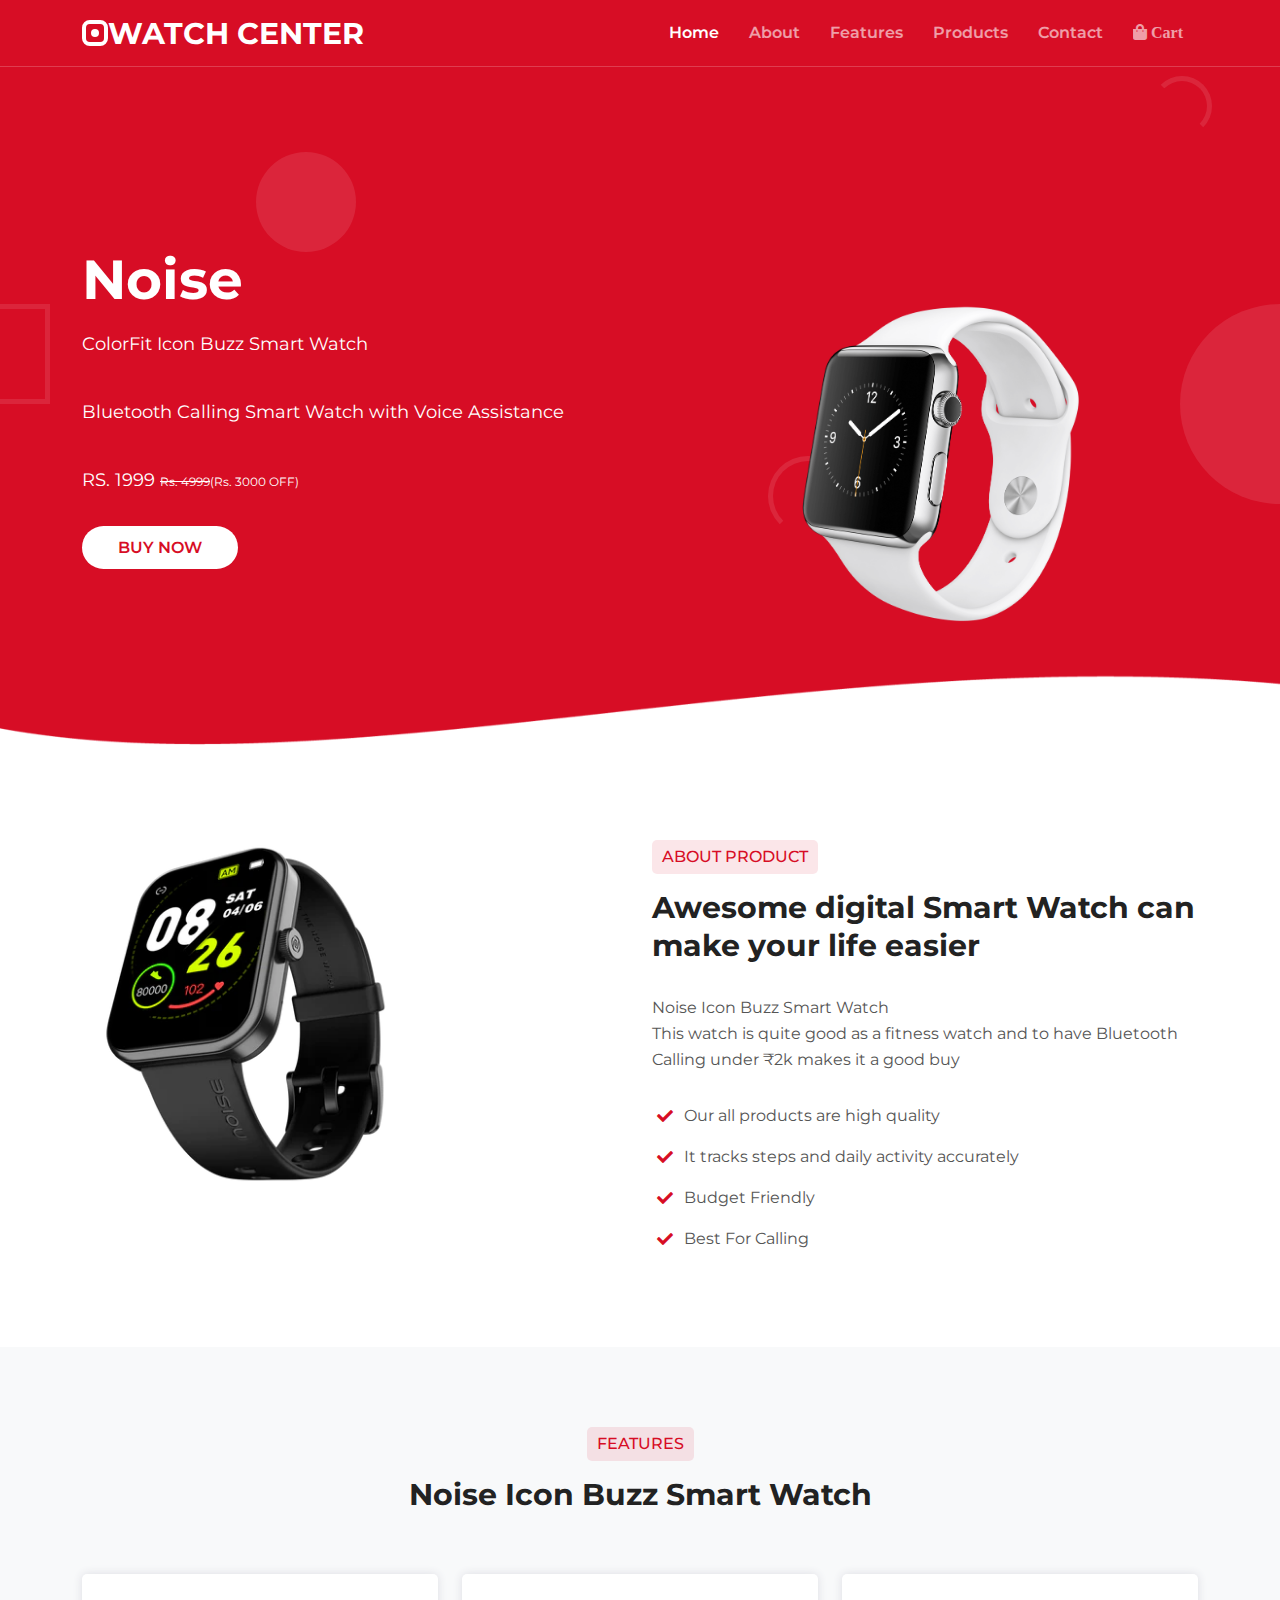
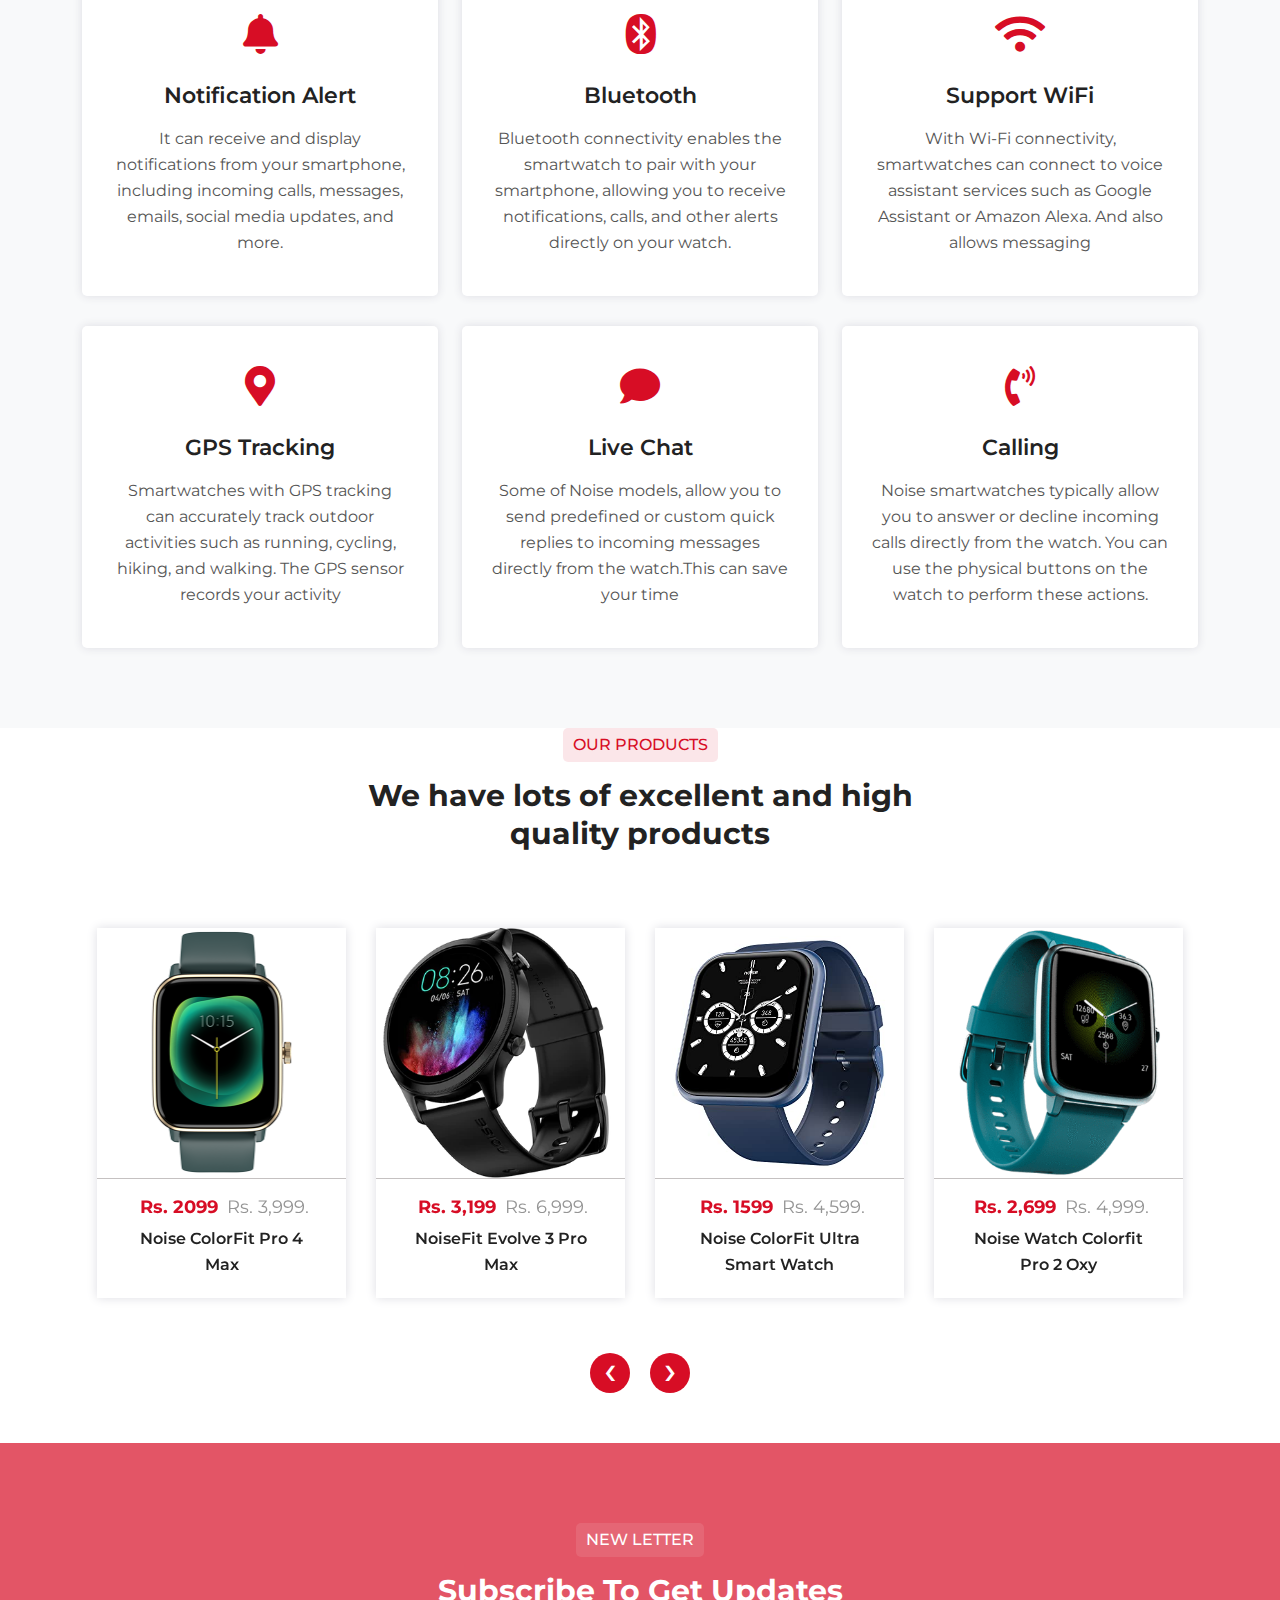
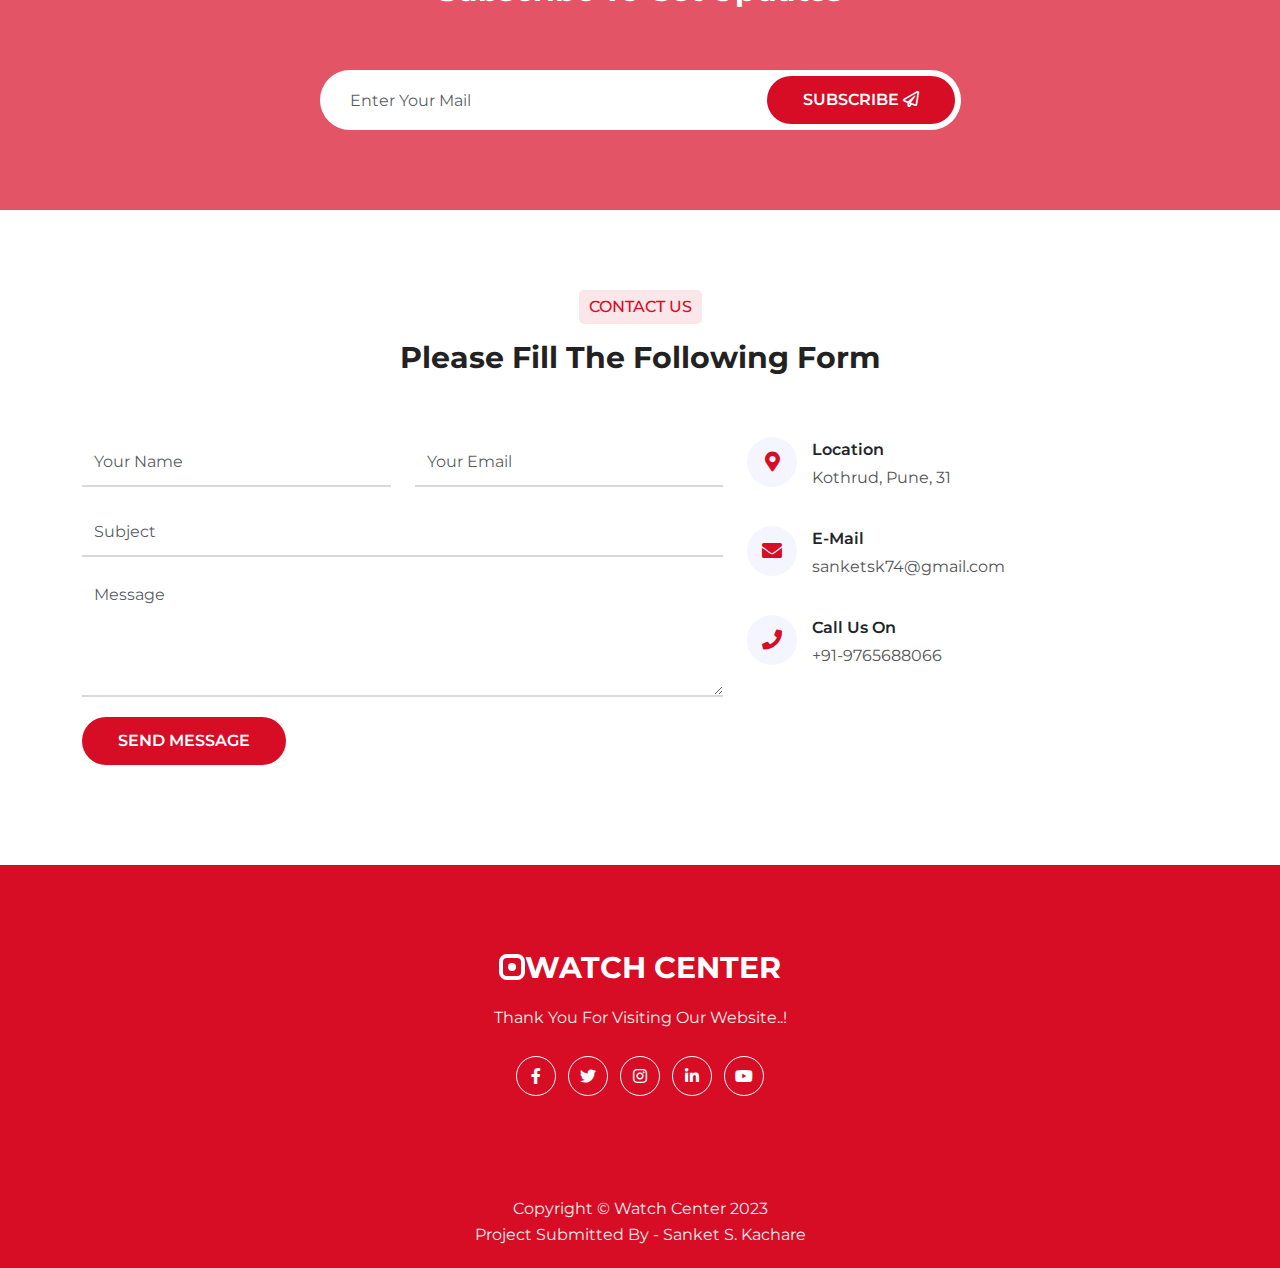
<file: index.html>
<!DOCTYPE html>
<html>
<head>
	<title>Product Landing Page</title>
  <meta name="viewport" content="width=device-width, initial-scale=1">
  <!-- Font awesome  -->
  <link rel="stylesheet" href="./css/fontawesome.css">
  <!-- Bootstrap -->
  <link rel="stylesheet" href="./css/bootstrap.min.css">
  <link rel="stylesheet" href="https://cdn.jsdelivr.net/npm/bootstrap@5.2.3/dist/css/bootstrap.min.css" rel="stylesheet">
<!-- Owl carousel -->
  <link rel="stylesheet" href="./css/owl.carousel.min.css">
  <!-- Main css -->
  <link rel="stylesheet" href="./css/style.css">
   <!-- Responsive css -->
   <link rel="stylesheet" href="./css/responsive.css">
  <!-- Default skin -->
  <link rel="stylesheet" href="./css/skins/crimson.css">

</head>
<body>
<!-- Header -->
<header class="header fixed-top">
  <div class="container">
    <nav class="navbar navbar-expand-lg navbar-light">
      <!-- Brand -->
      <a class="navbar-brand" href="#"><span class="logo-circle"></span>Watch Center</a>
    
      <!-- Toggler/collapsibe Button -->
      <button class="navbar-toggler" type="button" data-toggle="collapse" data-target="#collapsibleNavbar">
        <span class="navbar-toggler-icon"></span>
      </button>
    
      <!-- Navbar links -->
      <div class="collapse navbar-collapse" id="collapsibleNavbar">
        <ul class="navbar-nav ml-auto">
          <li class="nav-item">
            <a class="nav-link active" href="#home">Home</a>
          </li>
          <li class="nav-item">
            <a class="nav-link active" href="#about">About</a>
          </li>
          <li class="nav-item">
            <a class="nav-link active" href="#features">Features</a>
          </li>
          <li class="nav-item">
            <a class="nav-link active" href="#products">Products</a>
          </li>
          <li class="nav-item">
            <a class="nav-link active" href="#contact">Contact</a>
          </li>
          <li class="nav-item"><a href="cart.html" class="nav-link active"><i class="fas fa-shopping-bag"> Cart</i></a></li>
        </ul>
      </div>
    </nav>
  </div>
</header>
<!-- Header End-->

<!-- Home Section -->
<section class="home-section" id="home">
  <div class="bg-shapes">
    <div></div>
    <div></div>
    <div></div>
    <div></div>
    <div></div>
  </div>
  <div class="container">
    <div class="row">
      <div class="col-lg-6">
        <div class="home-content">
          <h1>Noise</h1>
          <p>ColorFit Icon Buzz Smart Watch</p>
          <p>Bluetooth Calling Smart Watch with Voice Assistance</p>
          <p>RS. 1999 <Span style="font-size: 12px;"><strike>Rs. 4999</strike>(Rs. 3000 OFF)</Span></p>
          <a href="./cart.html" class="btb mybtn1">Buy Now</a>
        </div>
      </div>

      <div class="col-lg-6 order-first order-lg-last">
        <div class="home-img">
          <img src="img/watch-01.png" alt="Noise Smart Watch">
        </div>
      </div>
    </div>
  </div>
</section>

<!-- Home Section end -->

<!-- About Section Start -->
<section class="about-section" id="about">
  <div class="container">
    <div class="row">
      <div class="col-lg-6">
        <div class="about-img">
          <img class="img-fluid" src="./img/watch-02.png" alt="Noise watch">
        </div>
      </div>
      <div class="col-lg-6 order-first order-lg-last">
        <!-- Section Title Start -->
        <div class="section-title">
          <h1 class="title">About Product</h1>
          <h2 class="subtitle"> Awesome digital Smart Watch can make your life easier</h2>
        </div>
        <!-- Section Title End -->
        <div class="about-content">
          <p>Noise Icon Buzz Smart Watch <br>This watch is quite good as a fitness watch and to have Bluetooth Calling under ₹2k makes it a good buy</p>
          <ul class="list-unstyled">
            <li><i class="fas fa-check"></i> Our all products are high quality</li>
            <li><i class="fas fa-check"></i> It tracks steps and daily activity accurately</li>
            <li><i class="fas fa-check"></i> Budget Friendly</li>
            <li><i class="fas fa-check"></i> Best For Calling</li>
          </ul>
        </div>
      </div>
    </div>
  </div>
</section>

<!-- About Section End -->

<!-- Features Section Start -->
<section class="features-section bg-light" id="features">
  <div class="container">
    <div class="row justify-content-center">
      <div class="col-lg-7">
        <!-- Section Title Start -->
        <div class="section-title">
          <h1 class="title">Features</h1>
          <h2 class="subtitle">Noise Icon Buzz Smart Watch</h2>
        </div>
        <!-- Section Title End -->
      </div>
    </div>
    <div class="row">
      <!-- features items starts -->
      <div class="col-md-6 col-lg-4 d-flex">
        <div class="col-lg-12 features-item">
          <div class="icon"><i class="fas fa-bell"></i></div>
          <h3>Notification Alert</h3>
          <p>It can receive and display notifications from your smartphone, including incoming calls, messages, emails, social media updates, and more.</p>
        </div>
      </div>
      <!-- features items end -->
      <!-- features items starts -->
      <div class="col-md-6 col-lg-4 d-flex">
        <div class="col-lg-12 features-item">
          <div class="icon"><i class="fab fa-bluetooth"></i></div>
          <h3>Bluetooth</h3>
          <p>Bluetooth connectivity enables the smartwatch to pair with your smartphone, allowing you to receive notifications, calls, and other alerts directly on your watch.</p>
        </div>
      </div>
      <!-- features items end -->
      <!-- features items starts -->
      <div class="col-md-6 col-lg-4 d-flex">
        <div class="col-lg-12 features-item">
          <div class="icon"><i class="fas fa-wifi"></i></div>
          <h3>Support WiFi</h3>
          <p>With Wi-Fi connectivity, smartwatches can connect to voice assistant services such as Google Assistant or Amazon Alexa. And also allows messaging</p>
        </div>
      </div>
      <!-- features items end -->
      <!-- features items starts -->
      <div class="col-md-6 col-lg-4 d-flex">
        <div class="col-lg-12 features-item">
          <div class="icon"><i class="fas fa-map-marker-alt"></i></div>
          <h3>GPS Tracking</h3>
          <p>Smartwatches with GPS tracking can accurately track outdoor activities such as running, cycling, hiking, and walking. The GPS sensor records your activity</p>
        </div>
      </div>
      <!-- features items end -->
      <!-- features items starts -->
      <div class="col-md-6 col-lg-4 d-flex">
        <div class="col-lg-12 features-item">
          <div class="icon"><i class="fas fa-comment"></i></div>
          <h3>Live Chat</h3>
          <p>Some of Noise models, allow you to send predefined or custom quick replies to incoming messages directly from the watch.This can save your time</p>
        </div>
      </div>
      <!-- features items end -->
      <!-- features items starts -->
      <div class="col-md-6 col-lg-4 d-flex">
        <div class="col-lg-12 features-item">
          <div class="icon"><i class="fas fa-phone-volume"></i></div>
          <h3>Calling</h3>
          <p> Noise smartwatches typically allow you to answer or decline incoming calls directly from the watch. You can use the physical buttons on the watch to perform these actions.</p>
        </div>
      </div>
      <!-- features items end -->
    </div>
  </div>
</section>
<!-- Features Section End -->

<!-- Product Section Start -->
<section class="products-section" id="products">
  <div class="container">
    <div class="row justify-content-center">
      <div class="col-lg-7">
        <!-- Section Title Start -->
        <div class="section-title">
          <h1 class="title">Our Products</h1>
          <h2 class="subtitle">We have lots of excellent and high quality products</h2>
        </div>
        <!-- Section Title End -->
      </div>
    </div>
    <div class="row">
      <div class="owl-carousel" id="product-carousel">
        
      <!-- Product Item Start -->
      <div class="col-lg-12">
        <div class="products-item">
          <div class="product-img">
            <img class="img-fluid" src="./img/products/5.png" alt="Noise ColorFit Pro 4 Max">
            <div class="overlay d-flex">
              <a href="./cart.html" class="btn mybtn1">Buy Now</a>
            </div>
          </div>
          <div class="product-content">
            <div class="product-price">
              <span class="new-price">Rs. 2099</span>
              <span class="old-price">Rs. 3,999.</span>
            </div>
            <h5 class="product-name">Noise ColorFit Pro 4 Max</h5>
          </div>
        </div>
      </div>
      <!-- Product Item End -->

       <!-- Product Item Start -->
       <div class="col-lg-12">
        <div class="products-item">
          <div class="product-img">
            <img class="img-fluid" src="./img/products/3.png" alt="NoiseFit Evolve 3">
            <div class="overlay d-flex">
              <a href="./cart.html" class="btn mybtn1">Buy Now</a>
            </div>
          </div>
          <div class="product-content">
            <div class="product-price">
              <span class="new-price">Rs. 3,199</span>
              <span class="old-price">Rs. 6,999.</span>
            </div>
            <h5 class="product-name">NoiseFit Evolve 3 Pro Max</h5>
          </div>
        </div>
      </div>
      <!-- Product Item End -->

       <!-- Product Item Start -->
       <div class="col-lg-12">
        <div class="products-item">
          <div class="product-img">
            <img class="img-fluid" src="./img/products/4.png" alt="Noise ColorFit Ultra Smart Watch">
            <div class="overlay d-flex">
              <a href="./cart.html" class="btn mybtn1">Buy Now</a>
            </div>
          </div>
          <div class="product-content">
            <div class="product-price">
              <span class="new-price">Rs. 1599</span>
              <span class="old-price">Rs. 4,599.</span>
            </div>
            <h5 class="product-name">Noise ColorFit Ultra Smart Watch</h5>
          </div>
        </div>
      </div>
      <!-- Product Item End -->

       <!-- Product Item Start -->
       <div class="col-lg-12">
        <div class="products-item">
          <div class="product-img">
            <img class="img-fluid" src="./img/products/2.png" alt="Noise Watch Colorfit Pro 2 Oxy">
            <div class="overlay d-flex">
              <a href="./cart.html" class="btn mybtn1">Buy Now</a>
            </div>
          </div>
          <div class="product-content">
            <div class="product-price">
              <span class="new-price">Rs. 2,699</span>
              <span class="old-price">Rs. 4,999.</span>
            </div>
            <h5 class="product-name">Noise Watch Colorfit Pro 2 Oxy</h5>
          </div>
        </div>
      </div>
      <!-- Product Item End -->

       <!-- Product Item Start -->
       <div class="col-lg-12">
        <div class="products-item">
          <div class="product-img">
            <img class="img-fluid" src="./img/products/1.png" alt="Noise ColorFit Caliber Smartwatch">
            <div class="overlay d-flex">
              <a href="./cart.html" class="btn mybtn1">Buy Now</a>
            </div>
          </div>
          <div class="product-content">
            <div class="product-price">
              <span class="new-price">Rs. 1,249</span>
              <span class="old-price">Rs. 3,999.</span>
            </div>
            <h5 class="product-name">Noise ColorFit Caliber Smartwatch</h5>
          </div>
        </div>
      </div>
    </div>
      <!-- Product Item End -->
      
    </div>
  </div>
</section>
<!-- Product Section End -->

<!-- News Letter Section Start -->
<section class="newsletter-section">
  <div class="container">
    <div class="row justify-content-center">
      <div class="col-lg-7">
         <!-- Section Title Start -->
         <div class="section-title">
          <h1 class="title">New Letter</h1>
          <h2 class="subtitle">Subscribe To Get Updates</h2>
        </div>
        <!-- Section Title End -->
      </div>
    </div>
    <div class="row justify-content-center">
      <div class="col-md-10 col-lg-7">
        <form class="newsletter-form">
          <div class="form-group">
            <input type="text" class="form-control" placeholder="Enter Your Mail">
            <button type="submit" class="btn mybtn2">
              <span>Subscribe</span>
              <i class="far fa-paper-plane "></i>
            </button>
          </div>
        </form>
      </div>
    </div>
  </div>
</section>
<!-- News Letter Section End -->

<!-- Contact Section Start -->
<section class="contact-section" id="contact">
  <div class="container">
    <div class="row justify-content-center">
      <div class="col-lg-7">
        <!-- Section Title Start -->
        <div class="section-title">
          <h1 class="title">Contact Us</h1>
          <h2 class="subtitle">Please Fill The Following Form</h2>
        </div>
        <!-- Section Title End -->
      </div>
    </div>
    <div class="row">

      <div class="col-md-7">
        <form class="contact-form">
          <div class="row">

            <div class="col-md-6">
              <div class="form-group">
                <input type="text" class="form-control" placeholder="Your Name">
              </div>
            </div>

            <div class="col-md-6">
              <div class="form-group">
                <input type="text" class="form-control" placeholder="Your Email">
              </div>
            </div>

          </div>

          <div class="row">
            <div class="col-md-12">
              <div class="form-group">
                <input type="text" class="form-control" placeholder="Subject">
              </div>
            </div>
          </div>

          <div class="row">
            <div class="col-md-12">
              <div class="form-group">
                <textarea class="form-control" placeholder="Message"></textarea>
              </div>
            </div>
          </div>

          <div class="row">
            <div class="col-md-12">
              <div class="form-group">
                <button type="submit" class="btn mybtn2">Send Message</button>
              </div>
            </div>
          </div>

        </form>
      </div>

      <div class="col-md-5 order-first order-md-last">
        <!-- Contact Item Start -->
        <div class="contact-item">
          <div class="icon">
            <i class="fas fa-map-marker-alt"></i>
          </div>
          <h5>Location</h5>
          <p>Kothrud, Pune, 31</p>
        </div>
        <!-- Contact Item End -->

         <!-- Contact Item Start -->
         <div class="contact-item">
          <div class="icon">
            <i class="fas fa-envelope"></i>
          </div>
          <h5>E-Mail</h5>
          <p>sanketsk74@gmail.com</p>
        </div>
        <!-- Contact Item End -->

        <!-- Contact Item Start -->
        <div class="contact-item">
          <div class="icon">
            <i class="fas fa-phone"></i>
          </div>
          <h5>Call Us On</h5>
          <p>+91-9765688066</p>
        </div>
        <!-- Contact Item End -->

      </div>
    </div>
  </div>
</section>
<!-- Contact Section End -->

<!-- Footer Section Start -->
<footer class="footer">
  <div class="container">
    <div class="row justify-content-center">
      <div class="col-lg-6">
        <div class="footer-logo">
          <a href=""><span class="logo-circle"></span>Watch Center</a>
        </div>
        <div class="footer-text">
          <p>Thank You For Visiting Our Website..!</p>
        </div>
        <div class="footer-social-links">
          <a href=""><i class="fab fa-facebook-f"></i></a>
          <a href=""><i class="fab fa-twitter"></i></a>
          <a href=""><i class="fab fa-instagram"></i></a>
          <a href=""><i class="fab fa-linkedin-in"></i></a>
          <a href=""><i class="fab fa-youtube"></i></a>
        </div>
      </div>
    </div>
    <div class="copyright">
      <p>Copyright &copy; Watch Center 2023</p>
      <p>Project Submitted By - Sanket S. Kachare</p>
    </div>
  </div>
</footer>
<!-- Footer Section End -->

<!-- Jquery -->
<script src="js/jquery.min.js"></script>
<!-- Popper -->
<script src="js/popper.min.js"></script>
 <!-- Bootstrap -->
<script src="js/bootstrap.min.js"></script>
<script src="https://cdn.jsdelivr.net/npm/bootstrap@5.2.3/dist/js/bootstrap.bundle.min.js"></script>
<!-- main -->
<script src="js/main.js"></script>
<!-- Owl carousel -->
<script src="./js/owl.carousel.min.js"></script>
</body>
</html>
</file>
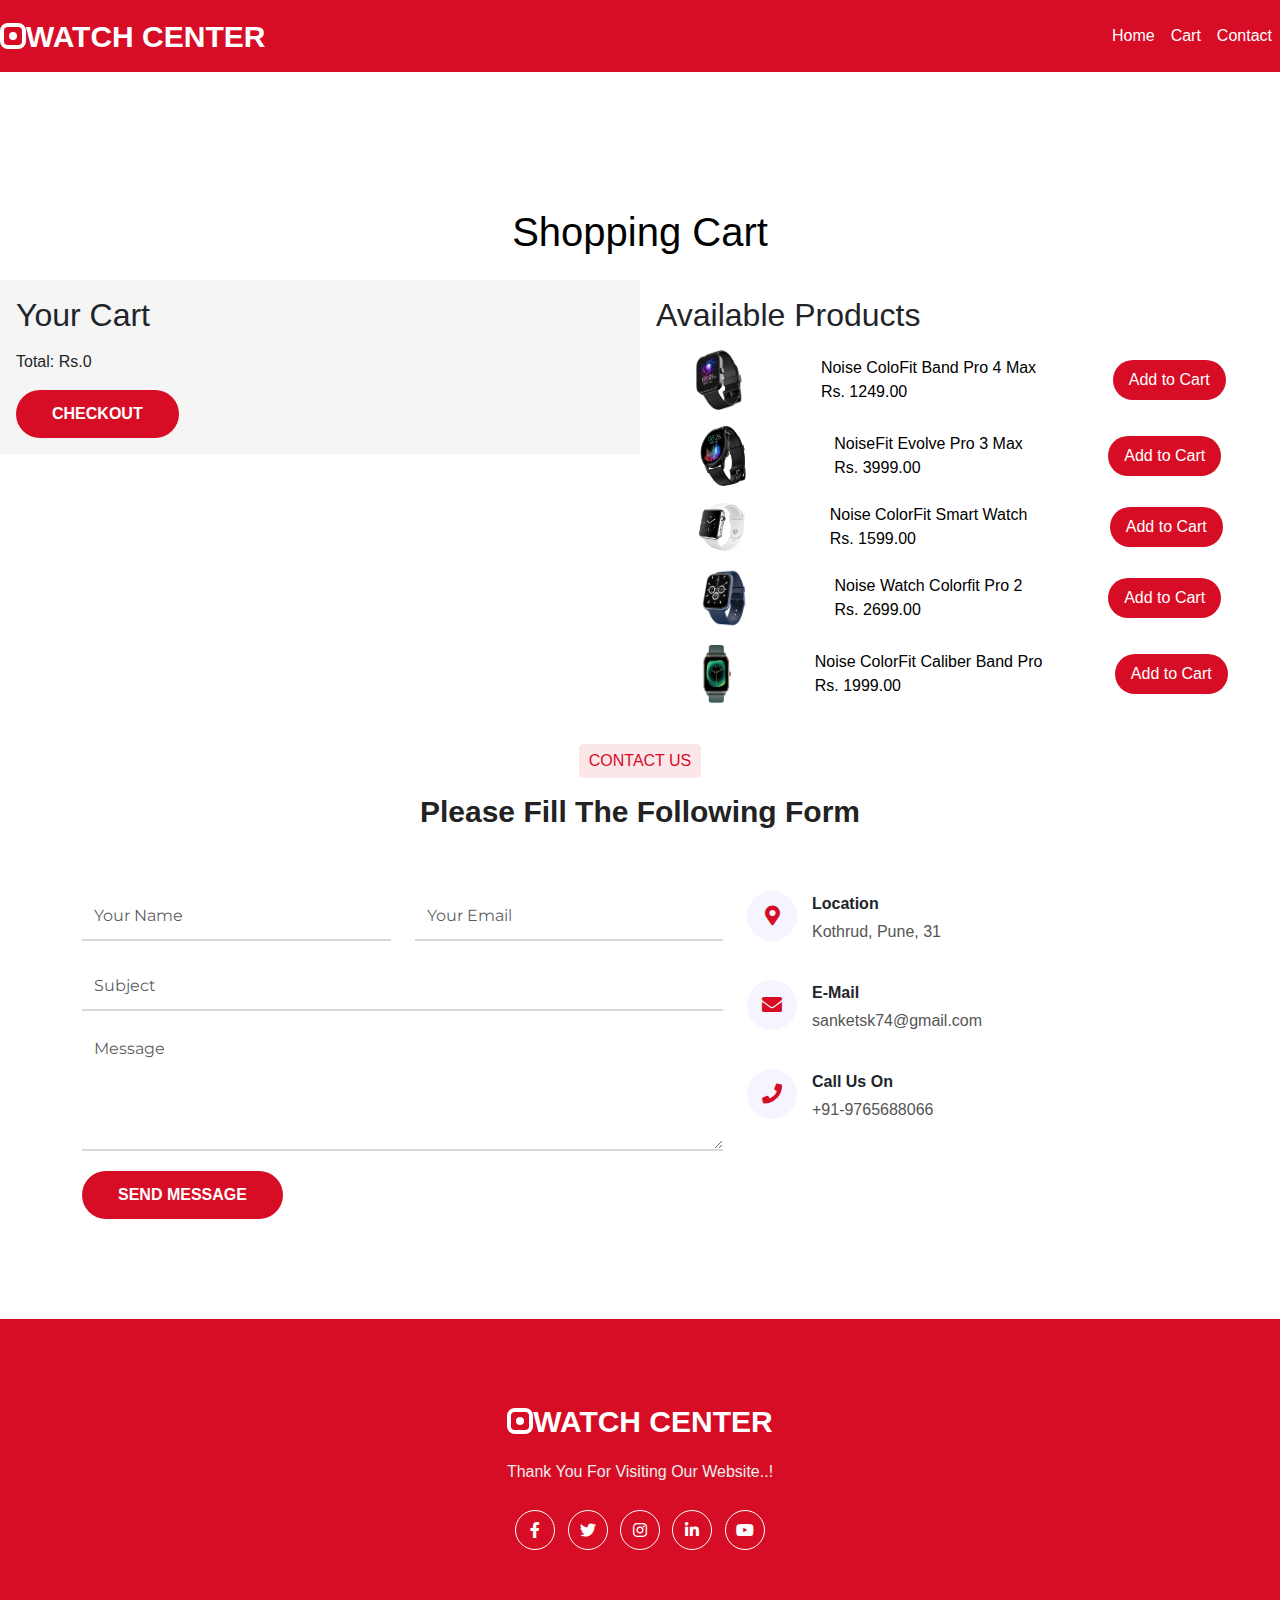
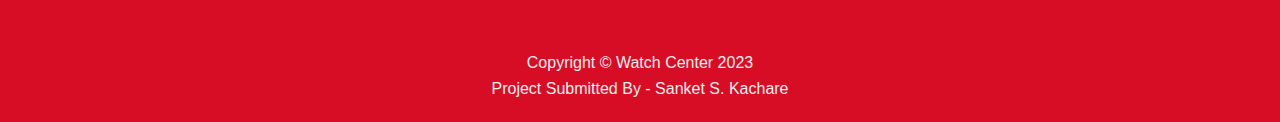
<file: cart.html>
<!DOCTYPE html>
<html lang="en">
<head>
    <meta charset="UTF-8">
    <meta name="viewport" content="width=device-width, initial-scale=1.0">

     <!-- Font awesome  -->
  <link rel="stylesheet" href="./css/fontawesome.css">
  <!-- Bootstrap -->
  <link rel="stylesheet" href="./css/bootstrap.min.css">
  <link rel="stylesheet" href="https://cdn.jsdelivr.net/npm/bootstrap@5.2.3/dist/css/bootstrap.min.css" rel="stylesheet">
<!-- Owl carousel -->
  <link rel="stylesheet" href="./css/owl.carousel.min.css">
  <!-- Main css -->
  <link rel="stylesheet" href="./css/style.css">
   <!-- Responsive css -->
   <link rel="stylesheet" href="./css/responsive.css">
  <!-- Default skin -->
  <link rel="stylesheet" href="./css/skins/crimson.css">

    <link rel="stylesheet" href="cart.css">
    <title>Shopping Cart</title>
</head>
<body>
    <header>
        <div class="container">
            <nav class="navbar navbar-expand-sm navbar-light fixed-top">
              <!-- Brand -->
          
              <a class="nav1"  href="./index.html"><span class="logo-circle"></span>Watch Center</a>
<!--             
              Toggler/collapsibe Button -->
              <button class="navbar-toggler" type="button" data-toggle="collapse" data-target="#collapsibleNavbar">
                <span class="navbar-toggler-icon"></span>
              </button>
            
              <!-- Navbar links -->
              <div class="collapse navbar-collapse" id="collapsibleNavbar">
                <ul class="navbar-nav ml-auto">
                  <li class="nav-item">
                    <a class="nav-link active li" style="color: white;" href="./index.html">Home</a>
                  </li>
                  <li class="nav-item">
                    <a class="nav-link active li" style="color: white;"  href="#cart">Cart</a>
                  </li>
                  <li class="nav-item">
                    <a class="nav-link active li" style="color: white;"  href="#contact">Contact</a>
                  </li>
                </ul>
              </div>
            </nav>
          </div><br><br><br><br><br><br><br><br>
        <h1>Shopping Cart</h1>
    </header>




    
  <section id="cart">
    <div class="cart">
        <h2>Your Cart</h2>
        <ul id="cart-items"></ul>
        <p>Total: Rs.<span id="cart-total">0</span></p>
        <button id="checkout-btn" class="mybtn2">Checkout</button>
    </div>
    
    <div class="products">
        <h2>Available Products</h2>
        <ul id="product-list">
           
            <li data-id="1" data-name="Noise ColorFit Pro 4 Max" data-price="1249.00" class="justify-content-around">
                <img src="./img/products/1.png" style="width: 50px; height: 60px;" alt="">
                
                Noise ColoFit Band Pro 4 Max <br> Rs. 1249.00
                <button class="add-to-cart" >Add to Cart</button>
            </li>

            <li data-id="2" data-name="NoiseFit Evolve 3" data-price="3999.00" class="justify-content-around">
                <img src="./img/products/3.png" style="width: 50px; height: 60px;" alt="">
                NoiseFit Evolve Pro 3 Max <br> Rs. 3999.00
                <button class="add-to-cart">Add to Cart</button>
            </li>

            <li data-id="3" data-name="Noise ColorFit Smart Watch" data-price="1599.00" class="justify-content-around">
               <img src="./img/watch-01.png" style="width: 50px; height: 50px;" alt="">
                Noise ColorFit Smart Watch <br> Rs. 1599.00
                <button class="add-to-cart">Add to Cart</button>
            </li>

            <li data-id="4" data-name="Noise Watch Colorfit Pro 2" data-price="2699.00" class="justify-content-around">
               <img src="./img/products/4.png" style="width: 50px; height: 60px;" alt="">
                Noise Watch Colorfit Pro 2  <br> Rs. 2699.00
                <button class="add-to-cart">Add to Cart</button>
            </li>

            <li data-id="5" data-name="Noise ColorFit Caliber Smartwatch" data-price="1999.00" class="justify-content-around">
               <img src="./img/products/5.png" style="width: 50px; height: 60px;" alt="">
                

                Noise ColorFit Caliber Band Pro <br>Rs. 1999.00
                <button class="add-to-cart ">Add to Cart</button>
            </li>
    
            <!-- Add more products here -->
        </ul>
    </div>
  </section>




  
  <!-- Contact Section Start -->
  <section class="contact-section" id="contact">
    <div class="container">
      <div class="row justify-content-center">
        <div class="col-lg-7">
          <!-- Section Title Start -->
          <div class="section-title">
            <h1 class="title">Contact Us</h1>
            <h2 class="subtitle">Please Fill The Following Form</h2>
          </div>
          <!-- Section Title End -->
        </div>
      </div>
      <div class="row">
  
        <div class="col-md-7">
          <form class="contact-form">
            <div class="row">
  
              <div class="col-md-6">
                <div class="form-group">
                  <input type="text" class="form-control" placeholder="Your Name">
                </div>
              </div>
  
              <div class="col-md-6">
                <div class="form-group">
                  <input type="text" class="form-control" placeholder="Your Email">
                </div>
              </div>
  
            </div>
  
            <div class="row">
              <div class="col-md-12">
                <div class="form-group">
                  <input type="text" class="form-control" placeholder="Subject">
                </div>
              </div>
            </div>
  
            <div class="row">
              <div class="col-md-12">
                <div class="form-group">
                  <textarea class="form-control" placeholder="Message"></textarea>
                </div>
              </div>
            </div>
  
            <div class="row">
              <div class="col-md-12">
                <div class="form-group">
                  <button type="submit" class="mybtn2" >Send Message</button>
                </div>
              </div>
            </div>
  
          </form>
        </div>
  
        <div class="col-md-5 order-first order-md-last">
          <!-- Contact Item Start -->
          <div class="contact-item">
            <div class="icon">
              <i class="fas fa-map-marker-alt"></i>
            </div>
            <h5>Location</h5>
            <p>Kothrud, Pune, 31</p>
          </div>
          <!-- Contact Item End -->
  
           <!-- Contact Item Start -->
           <div class="contact-item">
            <div class="icon">
              <i class="fas fa-envelope"></i>
            </div>
            <h5>E-Mail</h5>
            <p>sanketsk74@gmail.com</p>
          </div>
          <!-- Contact Item End -->
  
          <!-- Contact Item Start -->
          <div class="contact-item">
            <div class="icon">
              <i class="fas fa-phone"></i>
            </div>
            <h5>Call Us On</h5>
            <p>+91-9765688066</p>
          </div>
          <!-- Contact Item End -->
  
        </div>
      </div>
    </div>
  </section>
  <!-- Contact Section End -->
  
  <!-- Footer Section Start -->
  <footer class="footer">
    <div class="container">
      <div class="row justify-content-center">
        <div class="col-lg-6">
          <div class="footer-logo">
            <a href=""><span class="logo-circle"></span>Watch Center</a>
          </div>
          <div class="footer-text">
            <p>Thank You For Visiting Our Website..!</p>
          </div>
          <div class="footer-social-links">
            <a href=""><i class="fab fa-facebook-f"></i></a>
            <a href=""><i class="fab fa-twitter"></i></a>
            <a href=""><i class="fab fa-instagram"></i></a>
            <a href=""><i class="fab fa-linkedin-in"></i></a>
            <a href=""><i class="fab fa-youtube"></i></a>
          </div>
        </div>
      </div>
      <div class="copyright">
        <p>Copyright &copy; Watch Center 2023</p>
        <p>Project Submitted By - Sanket S. Kachare</p>
      </div>
    </div>
  </footer>
  <!-- Footer Section End -->
  
  <!-- Jquery -->
  <script src="js/jquery.min.js"></script>
  <!-- Popper -->
  <script src="js/popper.min.js"></script>
   <!-- Bootstrap -->
  <script src="js/bootstrap.min.js"></script>
  <script src="https://cdn.jsdelivr.net/npm/bootstrap@5.2.3/dist/js/bootstrap.bundle.min.js"></script>
  <!-- main -->
  <script src="js/main.js"></script>
  <!-- Owl carousel -->
  <script src="./js/owl.carousel.min.js"></script>


    <script src="cart.js"></script>
</body>
</html>
</file>
<file: css/style.css>
/*Google font*/
  @import url('https://fonts.googleapis.com/css2?family=Montserrat:wght@400;500;600;700;800;900&display=swap');

  /* Global Style */
  body{
    margin: 0;
    font-size: 16px;
    font-family: 'Montserrat',sans-serif;
    font-weight: 400;
  }
  .form-control{
    font-family: 'Montserrat',sans-serif;
  }
  *{
    margin: 0;
    padding: 0;
    outline: none;
  }
  a{
    text-decoration: none !important;
  }
  .logo-circle{
    height: 26px;
    width: 26px;
    border: 4px solid #ffffff;
    display: inline-block;
    margin-bottom: -2px;
    border-radius: 30%;
    position: relative;
  }
  .logo-circle::before{
    content: '';
    height: 8px;
    width: 8px;
    background-color: #ffffff;
    border-radius: 30px;
    position: absolute;
    left: 50%;
    top: 50%;
    margin-left: -4px;
    margin-top: -4px;
  }

  .mybtn1, 
  .mybtn2{
    font-size: 16px;
    font-weight: 600;
    text-transform: uppercase;
    border-radius: 50px;
    padding: 12px 36px;
    cursor: pointer;
    border: none;
    position: relative;
  }
  .mybtn1{
    background-color: #ffffff;
  }
  .mybtn2{
    color: #ffffff;
  }

  
  .mybtn1:hover{
    left: 0;
    top: 0;
    width: 100%;
    background-color: rgba(0, 0, 0,1);
    height: 100%;
    transition: all 0.3s ease;
  }

  .section-title{
    margin-bottom: 60px;
    text-align: center;
  }
  .section-title .title{
    font-size: 16px;
    font-weight: 500;
    line-height: 24px;
    display: inline-block;
    text-transform: uppercase;
    margin:0 0 15px;
    position: relative;
    padding: 5px 10px;
    z-index: 1;
  }
  .section-title .title::before{
    content: '';
    position: absolute;
    left: 0;
    top: 0;
    width: 100%;
    height: 100%;
    background-color: black;
    z-index: -1;
    border-radius: 5px;
    opacity: 0.1;
  }
  .section-title .subtitle{
    font-size: 30px;
    line-height: 38px;
    color: #222222;
    font-weight: 700;
    margin: 0;
  }

  .bg-light{
    background-color:#f5f5ff;

  }
  /* Header Section */

  .header{
    border-bottom: 1px solid rgb(255,255,255,0.2);
  }

  .header .navbar{
    padding: 0;
  }

  .header .navbar.navbar-light .navbar-brand{
    font-size: 30px;
    font-weight: 700;
    text-transform: uppercase;
    color: #ffffff;
  }

  .header .navbar #collapsibleNavbar .nav-item .nav-link{
    color: #ffffff;
    font-size: 16px;
    text-decoration: capitalize;
    font-weight: 600;
    padding: 20px 15px 20px;
    line-height: 26px;
    opacity: 0.6;
  }

  .header .navbar #collapsibleNavbar .nav-item .nav-link.active{
    opacity: 1;
  }
  /* Home Section */
  .home-section{
    padding: 250px 0 200px;
    position: relative;
    z-index: 1;
    overflow: hidden;
  }

  .home-section::before{
    content: '';
    position: absolute;
    left: 0;
    right: 0;
    bottom: -1px;
    height: 112px;
    background-image: url(../img//shape-bg.png);
    background-size: cover;
    background-position: bottom;
    background-repeat: no-repeat;
    z-index: -1;

  }

  .home-section .home-content h1{
    font-size: 55px;
    color: #ffffff;
    font-weight: 700;
    line-height: 60px;
    margin: 0;
  }
  .home-section .home-content p{
    color: #ffffff;
    font-size: 18px;
    margin-top: 20px;
    margin-bottom: 40px;
    line-height: 28px;
  }
  /* .home-section .home-img {
    position: relative;
  } */
  .home-section .home-img img{
    max-width: 300px;
    width: 100%;
    position: absolute;
    left: 150px;
    top: 50px;
    animation: productani01 5s linear infinite;
  }

  @keyframes productani01{
    0%,100%{
      transform: translateY(15px);
  }
  50%{
    transform: translateY(-15px);
  }
}


.home-section .bg-shapes div{
  position: absolute;
  opacity: 0.1;
}

.home-section .bg-shapes div:nth-child(1){
  height: 100px;
  width: 100px;
  top:20%;
  left: 20%;
  background-color: #ffffff;
  border-radius: 50%;
  animation: shapeani01 5s linear infinite;
}
.home-section .bg-shapes div:nth-child(2){
  height: 80px;
  width: 80px;
  top:60%;
  left: 60%;
  background-color: transparent;
  border-radius: 50%;
  border: 5px solid #ffffff;
  border-bottom: 5px solid transparent;
  animation: shapeani02 7s linear infinite;
}
.home-section .bg-shapes div:nth-child(3){
  height: 60px;
  width: 60px;
  top:10%;
  left: 90%;
  background-color: transparent;
  border-radius: 50%;
  border: 5px solid #ffffff;
  border-left: 5px solid transparent;
  border-bottom: 5px solid transparent;
  animation: shapeani02 7s linear infinite;
}

.home-section .bg-shapes div:nth-child(4){
  height: 100px;
  width: 100px;
  top:40%;
  left: calc(0% - 50px);
  background-color: transparent;
  border: 5px solid #ffffff;
  animation: shapeani02 10s linear infinite;
}

.home-section .bg-shapes div:nth-child(5){
  height: 200px;
  width: 200px;
  top:40%;
  left: calc(100% - 100px);
  background-color: #ffffff;
  border-radius: 50%;
  animation: shapeani03 7s linear infinite;
}

@keyframes shapeani01 {
  0%,100%{
    transform: translate(0px);
  }
  50%{
    transform: translate(50px);
  }
}
@keyframes shapeani02 {
  0%{
    transform: rotate(0deg);
  }
  100%{
    transform: rotate(360deg);
  }
}

@keyframes shapeani03 {
  0%,100%{
    transform: scale(0.5);
  }
  50%{
    transform: scale(1);
  }
}

/* About Section */

.about-section{
  background-color: #ffffff;
  padding: 80px 0 80px;
}
.about-section .about-img {
  margin: auto;
}
.about-section .about-img img{
  max-width: 350px;
  width: 100%;
}
.about-section .section-title{
  text-align: left;
  margin-bottom: 30px;
}
.about-section .about-content{
  font-size: 16px;
  line-height: 26px;
  color: #555555;
  margin: 0;
}
.about-section .about-content ul{
  display: block;
  margin: 30px 0 0;
}
.about-section .about-content ul li{
  font-size: 16px;
  line-height: 26px;
  color: #555555;
  margin-bottom: 15px;
  font-weight: 400;
  position: relative;
  padding-left: 32px;
}
.about-section .about-content ul li i{
  height: 25px;
  width: 25px;
  display: inline-block;
  font-size: 16px;
  text-align: center;
  line-height: 26px;
  position: absolute;
  left: 0;
  top: 0;
 }

 /* Features Section */
 .features-section{
  padding: 80px 0 50px;
 }
 .features-section .features-item{
  box-shadow: 0 0 10px #dddde3;
  padding: 40px 30px;
  margin-bottom: 30px;
  background-color: #ffffff;
  border-radius: 5px;
  text-align: center;
  transform: all 0.5s ease;
 }
 .features-section .features-item:hover{
  /* margin-top: -10px; */
  transform: translateY(-10px);
 }
 .features-section .features-item .icon{
  margin-bottom: 25px;
 }
 .features-section .features-item .icon i{
  font-size: 40px;
  display: inline-block;
  transform: all 0.5s ease;
 }
 .features-section .features-item h3{
  font-size: 22px;
  font-weight: 600;
  color: #222222;
  margin: 0 0 15px;
  line-height: 30px;
  transform: all 0.5s ease;
 }
 .features-section .features-item p{
  font-size: 16px;
  line-height: 26px;
  color: #555555;
  margin: 0;
  transform: all 0.5s ease;
 }
 .features-section .features-item:hover .icon i,
 .features-section .features-item:hover h3,
 .features-section .features-item:hover p{
  color: #ffffff;
 }

 /* Products section */
 .products-section{
  padding: 80px 0 80 px;
  background-color: #ffffff;
 }
 .products-section .products-item{
  box-shadow: 0 0 10px #dddde3;
  margin: 15px 0 ;
 }

 .products-section .product-img{
  border-bottom: 1px solid #c5c1c1;
  position: relative;
 }

 .products-section .product-img .overlay{
  position: absolute;
  left: 0;
  top: 0;
  height: 100%;
  width: 100%;
  background-color: rgba(0, 0, 0, 0.6);
  transition: all 0.5s ease;
  opacity: 0;
  z-index: 1;
 }
 .products-section .products-item:hover .product-img .overlay{
  opacity: 1;
 }

 .products-section .product-img .overlay .btn{
  margin: auto;
  transform: translate(100px);
  transition: all 0.5s ease;
 }

 .products-section .products-item:hover .product-img .overlay .btn{
  transform: translate(0px);
 }

 .products-section .product-img .overlay .btn:hover{
  margin: auto;
  font-size: 12px;
  width: 150px;
  height: 50px;
  background-color: #c5c1c1;
 }
 .products-section .product-img img{
  width: 600px;
  height: 250px;
  display: block;
 }

 .products-section .product-content{
  padding: 0 30px;
  text-align: center;
 }

 .products-section .product-content .product-price{
  margin: 15px 0 5px;
 }

 .products-section .product-content .product-price .new-price{
  font-size: 18px;
  font-weight: 700;
  display: inline-block;
  margin: 0 5px;
 }

 .products-section .product-content .product-price .old-price{
  font-size: 18px;
  display: inline-block;
  color: #959595;
  font-weight: 400;
 }

 .products-section .product-content .product-name{
  font-size: 16px;
  font-weight: 600;
  color: #222222;
  line-height: 26px;
  margin: 0;
  padding-bottom: 20px;
}

.products-section .owl-carousel .owl-nav{
  text-align: center;
  margin-top: 40px;
}

.products-section .owl-carousel .owl-nav button.owl-next:focus,
.products-section .owl-carousel .owl-nav button.owl-prev:focus{
  outline: none;
}

.products-section .owl-carousel .owl-nav button.owl-next,
.products-section .owl-carousel .owl-nav button.owl-prev{
  height: 40px;
  width: 40px;
  display: inline-block;
  margin: 0 10px;
  border-radius: 50%;
  color: #ffffff;
  font-weight: 500;
  overflow: hidden;
}
.products-section .owl-carousel .owl-nav button.owl-next span,
.products-section .owl-carousel .owl-nav button.owl-prev span{
  font-size: 40px;
  margin-top: -13px;
  display: block;
}

/* Newsletter Section */
.newsletter-section{
  margin-top: 50px;
  background-image: url('../img/bg-02.jpg');
  background-attachment: fixed;
  background-position: center;
  padding: 80px 0 80px;
  position: relative;
  z-index: 1;
}
.newsletter-section::before{
  content: '';
  position: absolute;
  left: 0;
  top: 0;
  opacity: .7;
  height: 100%;
  width: 100%;
  z-index: -1;
}
.newsletter-section .section-title .subtitle,
.newsletter-section .section-title .title{
  color: #ffffff;
}
.newsletter-section .section-title .title::before{
  background-color: #ffffff;
}

.newsletter-section .newsletter-form .form-group{
  margin-bottom: 0;
}

.newsletter-section .newsletter-form .form-control{
  height: 60px;
  border-radius: 60px;
  padding: 0 185px 0 30px;
  outline: none;
  border: none;
  color: #555555;
}
.newsletter-section .newsletter-form .form-control:focus{
  box-shadow: none;
}

.newsletter-section .newsletter-form{
  position: relative;
}
.newsletter-section .newsletter-form .btn{
  height: 48px;
  position: absolute;
  top: 6px;
  right: 6px;
}

/* Contact section */
.contact-section{
  background-color: #ffffff;
  padding: 80px 0 80px;
}
.contact-section .contact-form .form-group{
  margin-bottom: 20px;
}
.contact-section .contact-form .form-control{
  height: 50px;
  color: #555555;
  border: none;
  border-bottom: 2px solid #d9d9d9;
  border-radius: 0px;
  transition: all 0.5s ease;
}
.contact-section .contact-form textarea.form-control{
  height: 120px;
}
.contact-section .contact-form .form-control:focus{
  box-shadow: none;
}
.contact-section .contact-item{
  position: relative;
  padding-left: 65px;
  margin-bottom: 35px;
}
.contact-section .contact-item .icon{
  height: 50px;
  width: 50px;
  background-color: #f5f5ff;
  border-radius: 50%;
  text-align: center;
  position: absolute;
  left: 0;
  top: 0;
}
.contact-section .contact-item .icon i{
  line-height: 50px;
  font-size: 20px;
}
.contact-section .contact-item h5{
  font-size: 16px;
  font-weight: 600;
  line-height: 26px;
  margin: 0 0 2px;
}
.contact-section .contact-item p{
font-size: 16px;
font-weight: 400;
line-height: 26px;
color: #555555;
margin: 0;
}

/* Footer section */
.footer{
  padding-top: 80px;
  text-align: center;
}
.footer .footer-logo a{
  font-size: 30px;
  font-weight: 700;
  color: #ffffff;
  text-transform: uppercase;
  display: block;
  margin: 0 0 15px;
}
.footer .footer-text p{
  font-size: 16px;
  line-height: 26px;
  color: #eeeeee;
  font-weight: 400;
  margin: 0 0 25px;
}
.footer .footer-social-links{
  margin-bottom: 80px;
}
.footer .footer-social-links a{
display: inline-block;
text-align: center;
margin: 0 4px;
}
.footer .footer-social-links a i{
  height: 40px;
  width: 40px;
  border: 1px solid #ffffff;
  display: block;
  color: #ffffff;
  line-height: 38px;
  cursor: pointer;
  border-radius: 50%;
  transition: all 0.5s ease;
}
.footer .footer-social-links a:hover i{
background-color: #ffffff;
}
.footer .copyright{
  border-top: rgba(24, 21, 21, 0.1);
  padding: 20px 15px;
}
.footer .copyright p{
  margin: 0;
  font-size: 16px;
  line-height: 26px;
  color: #eeeeee;
  font-weight: 400;
}
</file>
<file: css/responsive.css>
@media(max-width:1199px){
    .home-section .home-img{
        text-align: center;
    }
    .home-section .home-img img{
        position: relative;
        left: auto;
        top: auto;
    }
}

@media(max-width: 991px){
    
    .header{
        padding: 5px 0;
    }
    .header .navbar-nav{
        background-color: #ffffff;
    }
    .header .navbar #collapsibleNavbar .nav-item .nav-link{
        padding: 10px 15px 10px;
    }
    .header .navbar-light .navbar-toggler{
        background-color: #ffffff;
        padding: 0;
        height: 38px;
        width: 45px;
        border: none;
    }
    .header .navbar-light .navbar-toggler:focus{
        outline: none;
    }
    .header .navbar-light .navbar-toggler-icon{
        background-image: none;
        height: 2px;
        width: 24px;
        position: relative;
    }
    .header .navbar-light .navbar-toggler-icon::before{
        content: '';
        position: absolute;
        height: 2px;
        width: 100%;
        left: 0;
        top: -6px;
    }
    .header .navbar-light .navbar-toggler-icon::after{
        content: '';
        position: absolute;
        height: 2px;
        width: 100%;
        left: 0;
        top: 6px;
    }
    .home-section .home-img{
        margin-bottom: 40px;
    }
    .home-section{
        padding: 150px 0 150px;
    }

}

@media(max-width: 767px){
    .home-section .home-content h1{
        font-size: 40px;
        line-height: 44px;
    }
    .home-section .bg-shapes div:nth-child(5){
        top: 15%;
    }
}

@media(max-width:575px){
    .container{
        padding-left: 30px;
        padding-right: 30px;
    }
    .newsletter-section .newsletter-form .btn span{
        display: none;
    }
}
</file>
<file: css/skins/crimson.css>
.header .navbar-light .navbar-toggler-icon::after,
.header .navbar-light .navbar-toggler-icon::before,
.header .navbar-light .navbar-toggler-icon,
.footer,
.mybtn2,
.newsletter-section::before,
.products-section .owl-carousel .owl-nav button.owl-next,
.products-section .owl-carousel .owl-nav button.owl-prev,
.features-section .features-item:hover,
.section-title .title::before,
.home-section,
.header{
    background-color: #d70d25;
}

.footer .footer-social-links a:hover i,
.contact-section .contact-item .h5,
.contact-section .contact-item .icon i,
.products-section .product-content .product-price .new-price,
.features-section .features-item .icon i,
.about-section .about-content ul li i,
.section-title .title,
.mybtn1:hover,
.mybtn1{
    color: #d70d25;
}

.contact-section .contact-form .form-control:focus{
    border-color: #d70d25;
}

@media (max-width:991px) {
    .header .navbar #collapsibleNavbar .nav-item .nav-link{
        color: #d70d25;
    }    
}
</file>
<file: cart.css>
/*Google font*/


body {
    font-family: Arial, sans-serif;
    margin: 0;
    padding: 0;
    font-size: 16px;
    font-weight: 400;
}

header {
    color: black;
    text-align: center;
    padding: 1rem 0;
}

.navbar{
    background-color: #d70d25;
}

.nav1{

    font-size: 30px;
    font-weight: 700;
    text-transform: uppercase;
    color: #ffffff;
}

.nav1:hover{
    color: #ffffff;
}

.cart, .products {
    float: left;
    width: 50%;
    padding: 1rem;
    box-sizing: border-box;
}

.cart {
    background-color: #f5f5f5;
}

ul {
    list-style: none;
    padding: 0;
}

li {
    padding: 0.5rem 0;
    display: flex;
    justify-content: space-between;
    align-items: center;
    color: black;
}
.li{
    color: #ffffff;
}
.li:hover{
    color: #c7c4c4;
}



button {
    background-color: #d70d25;
    color: white;
    border: none;
    padding: 0.5rem 1rem;
    cursor: pointer;
    border-radius: 50px;
}

button:hover {
    background-color: #444;
}

@media screen and (max-width: 768px) {
    #cart{
        margin:30px;
    }
    .cart, .products {
        display:contents;
        margin: 100px;
        padding: auto;
        width: 50%;
    }
}
</file>
